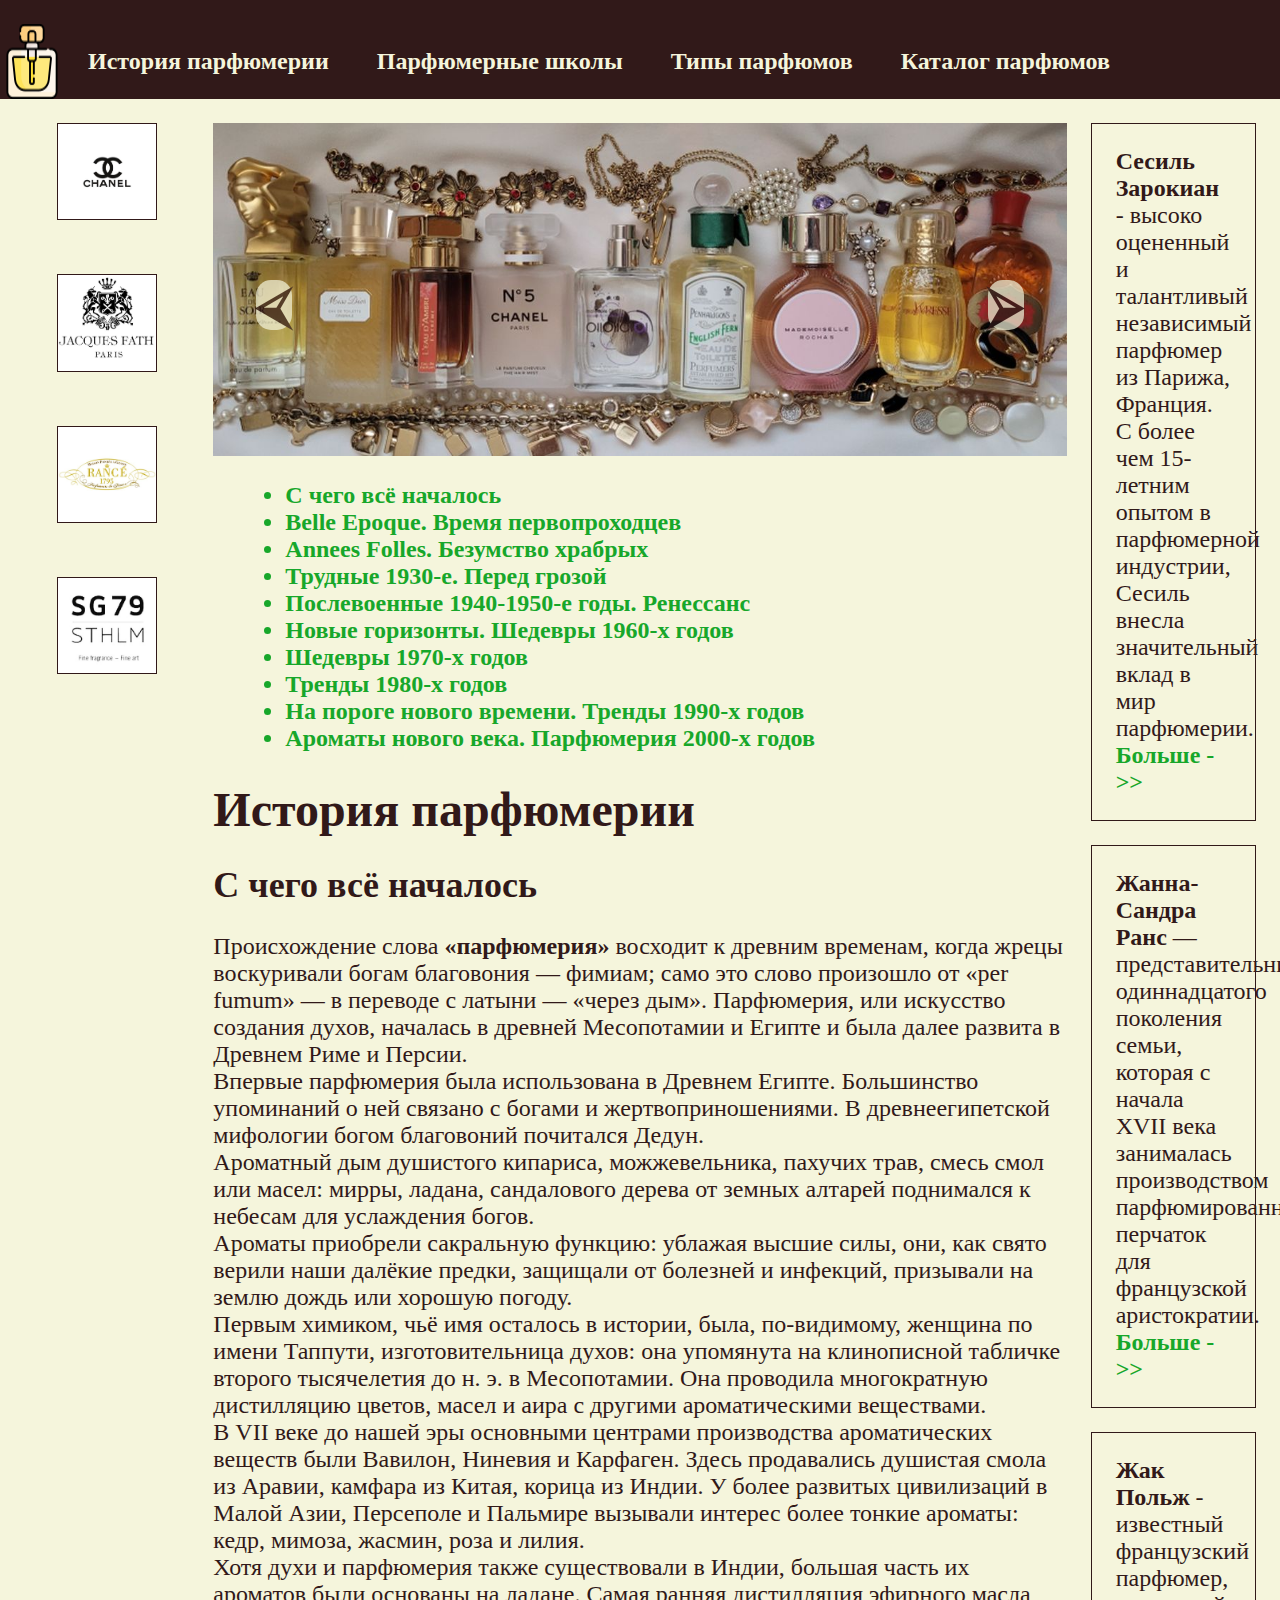
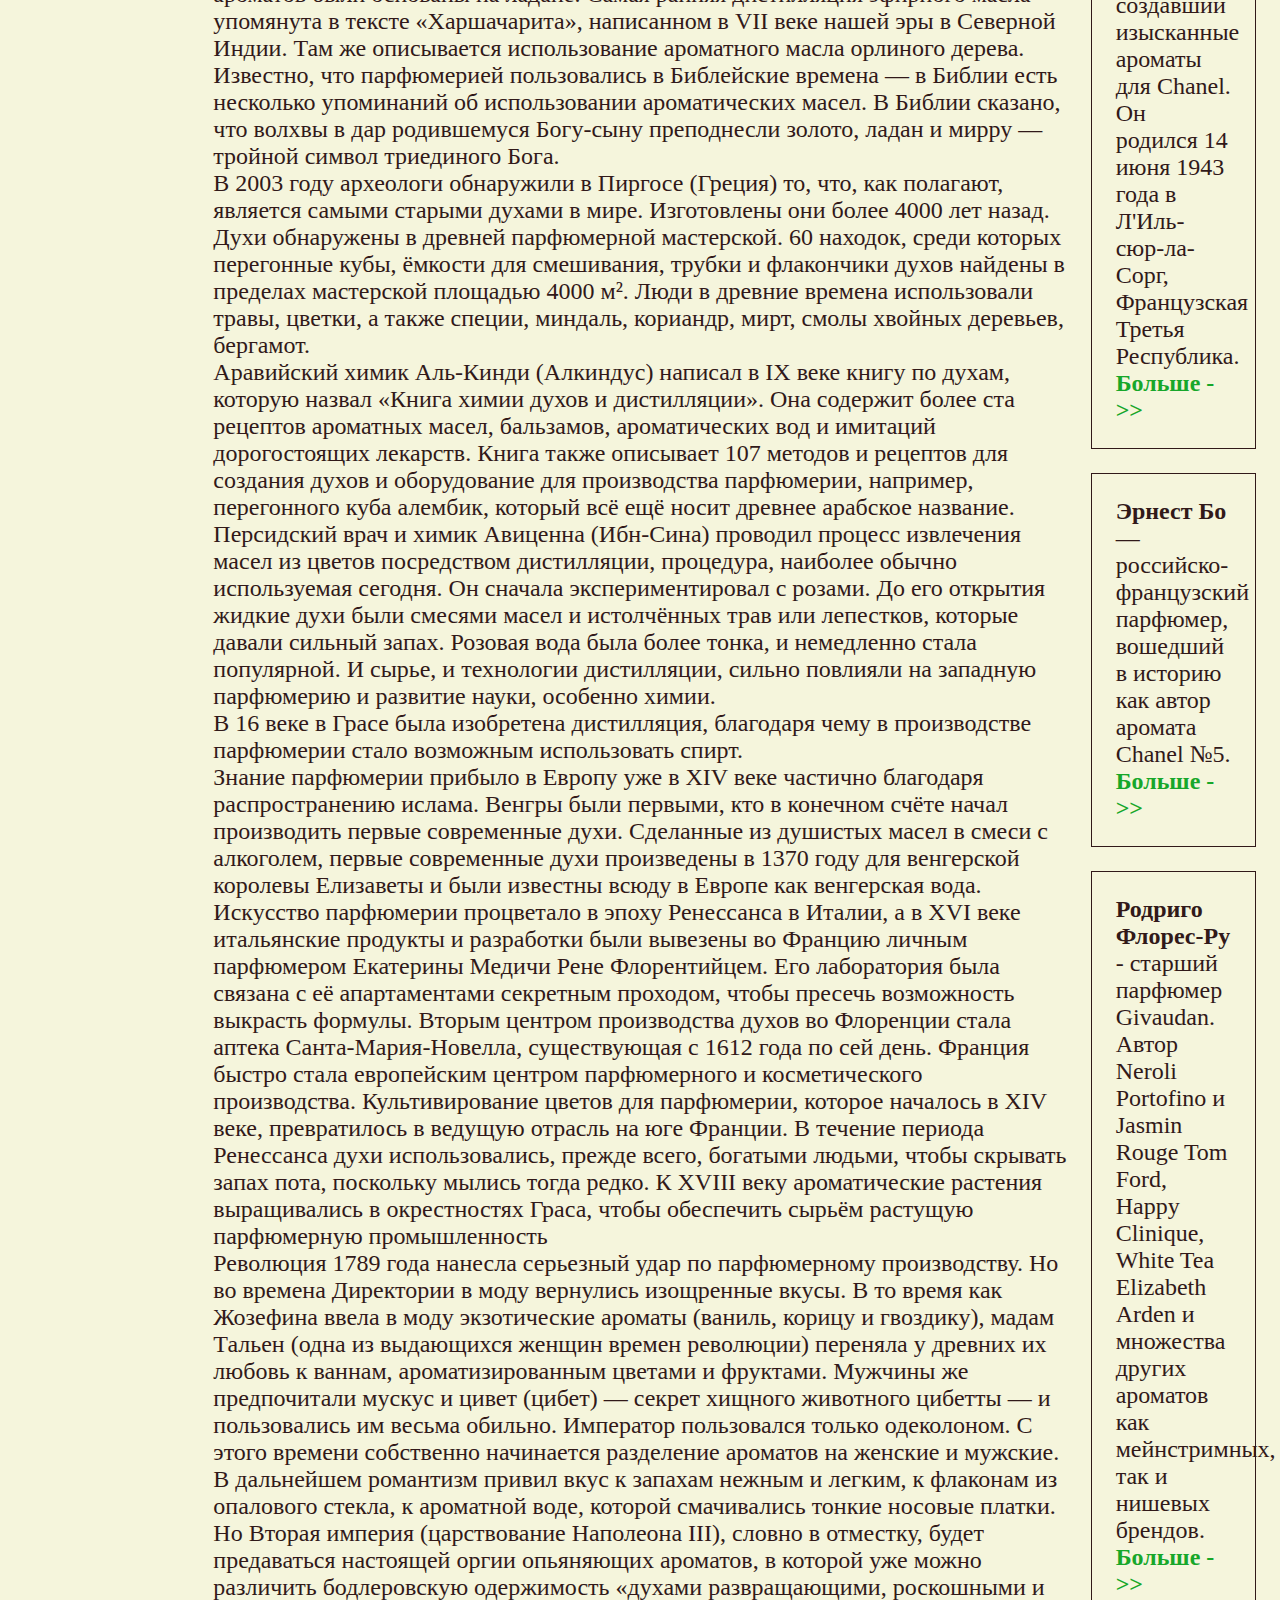
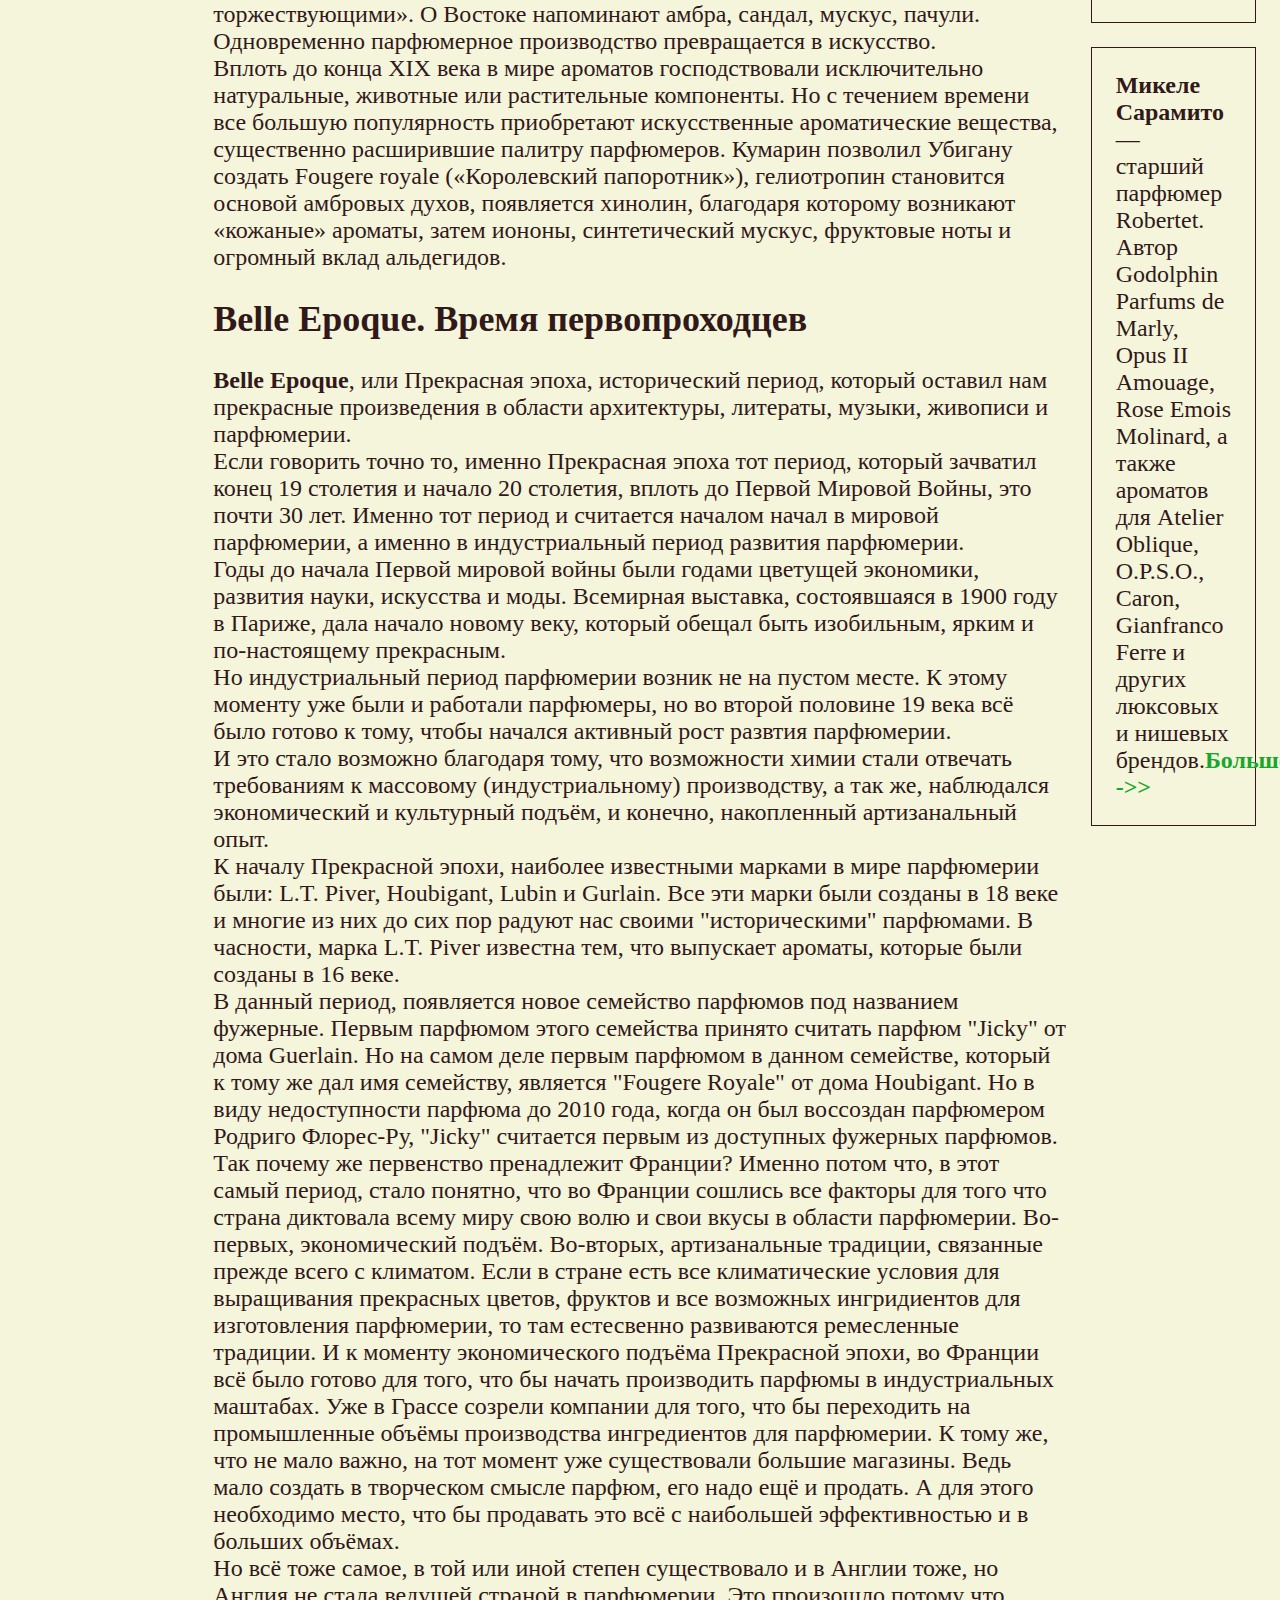
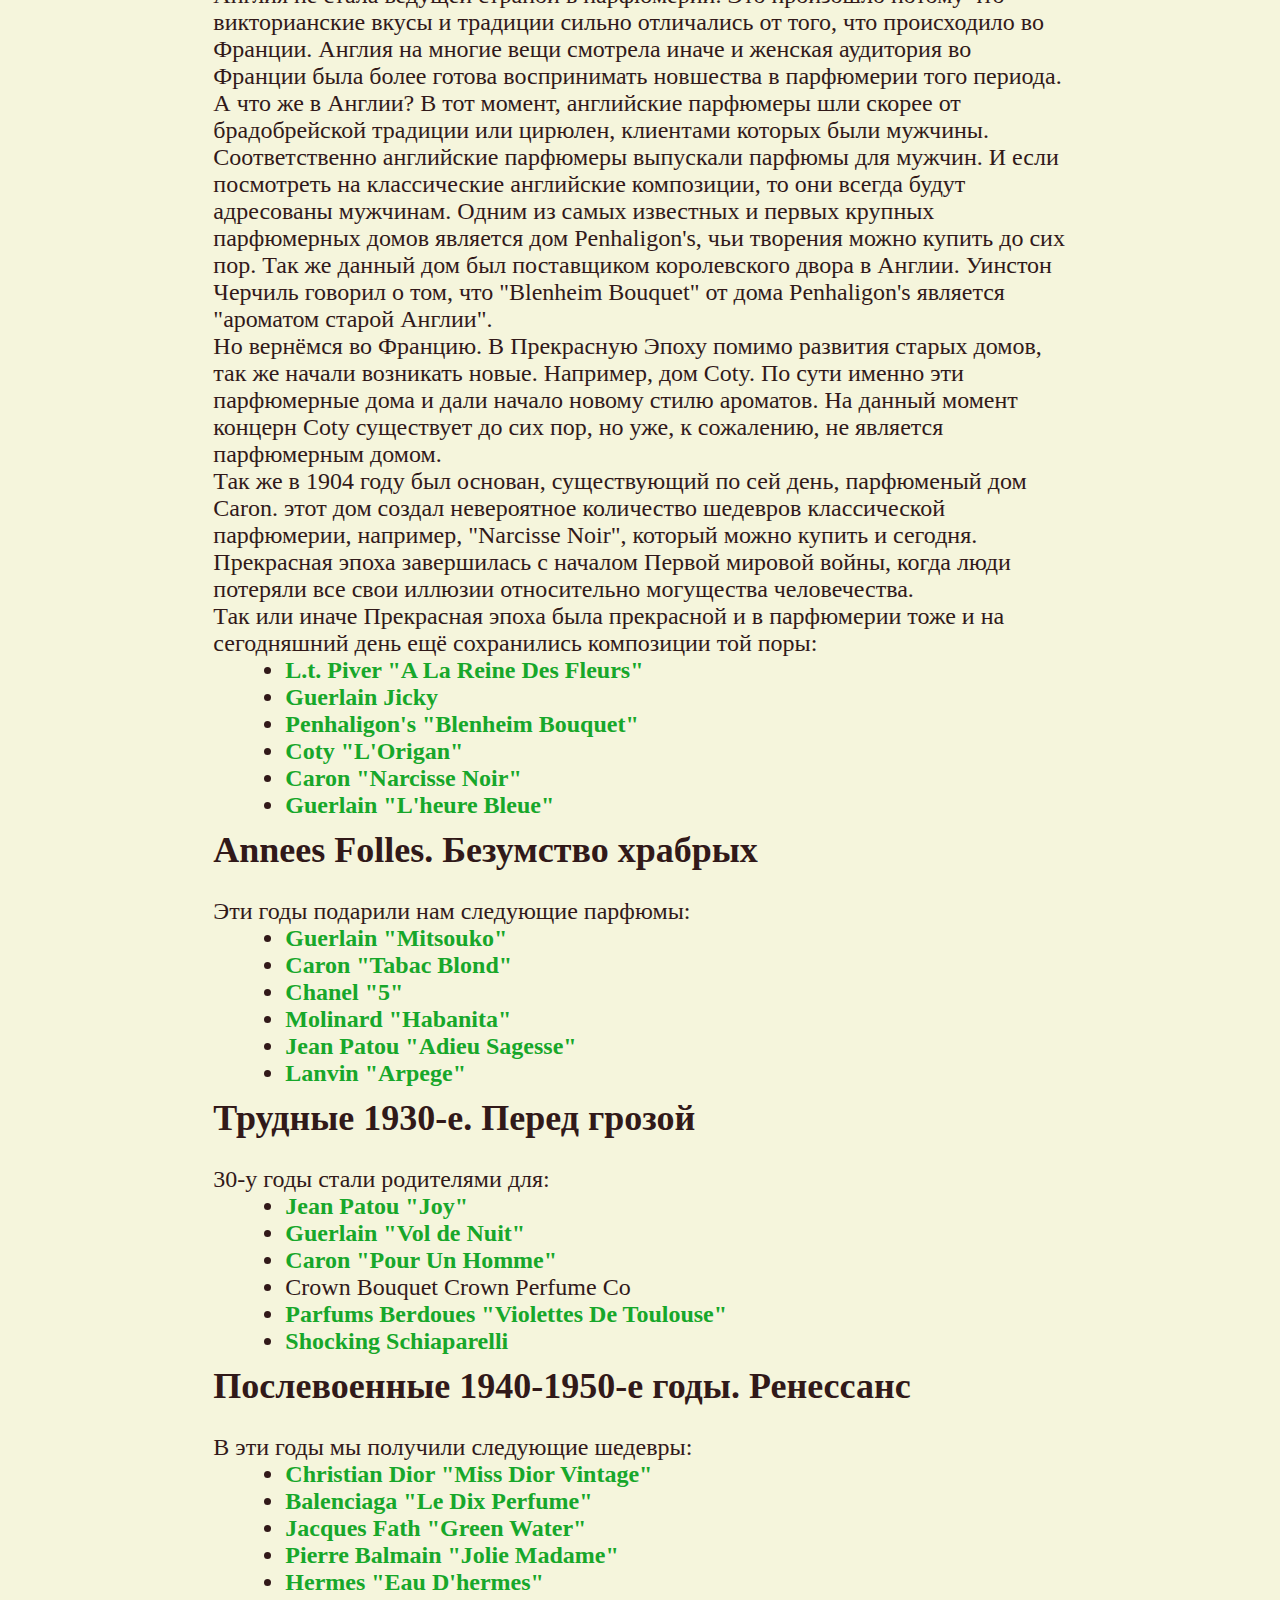
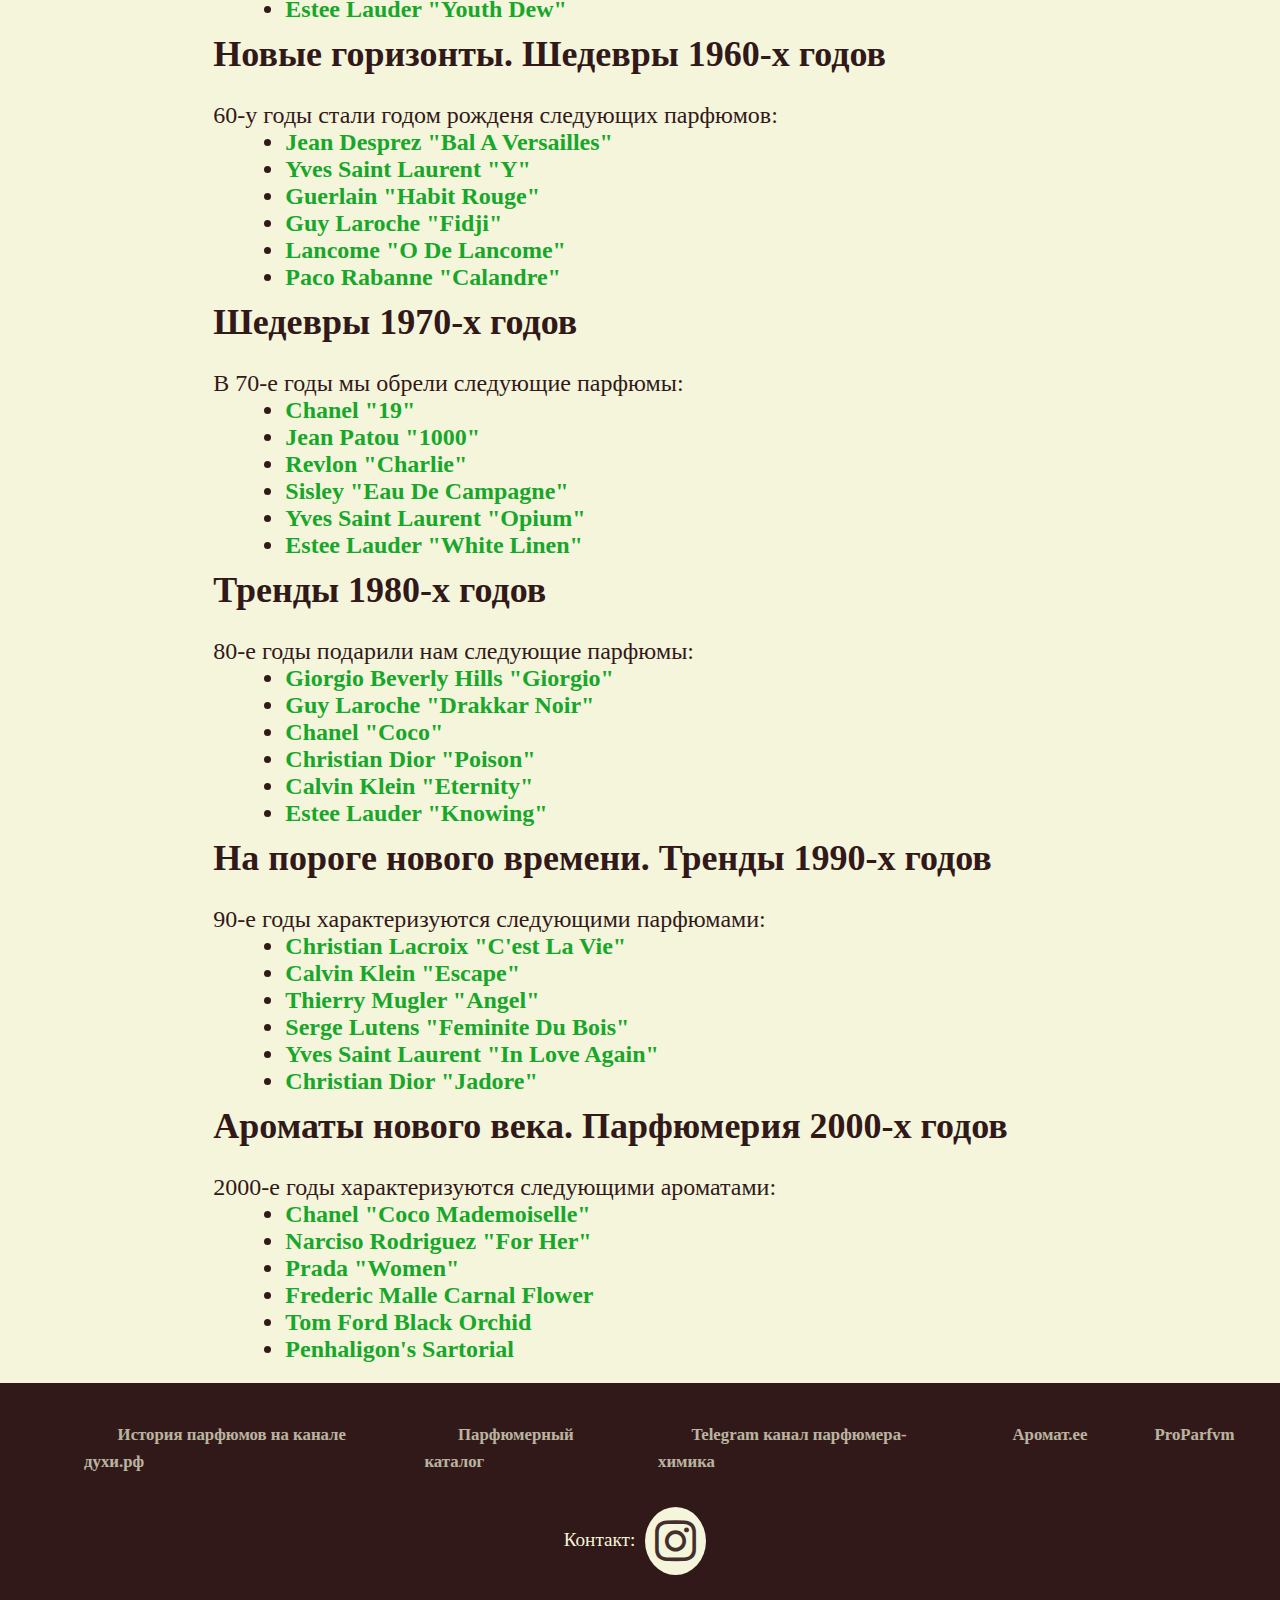
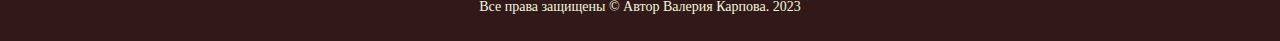
<file: index.html>
<!DOCTYPE html>
<html lang="ru">

<head>
    <meta charset="UTF-8">
    <meta http-equiv="X-UA-Compatible" content="IE=edge">
    <meta name="viewport" content="width=device-width, initial-scale=1.0">
    <link rel="icon" type="image/png" href="static/img/perfume.png">
    <link rel="stylesheet" href="static/style/header.css">
    <link rel="stylesheet" href="static/style/styles.css">
    <link rel="stylesheet" href="static/style/slider.css">
    <link rel="stylesheet" href="static/style/footer.css">
    <!-- Add icon library -->
    <link rel="stylesheet" href="https://cdnjs.cloudflare.com/ajax/libs/font-awesome/4.7.0/css/font-awesome.min.css">
    <title>История парфюмерии</title>
</head>

<body>
    <header>
        <div class="navbar">
            <img src="static/img/perfume.png" alt="...">
            <div class="drop">
                <button class="nav-btn">&#9776;</button>
                <div class="nav-list">
                    <a href="index.html">История парфюмерии</a></li>
                    <a href="schools.html">Парфюмерные школы</a></li>
                    <a href="types.html">Типы парфюмов</a></li>
                    <a href="cards.html">Каталог парфюмов</a></li>
                </div>
            </div>
        </div>
    </header>
    <section>
        <div class="main-container">
            <div class="left-bar">
                <a href="https://www.chanel.com/ee/fragrance/" target="_blank"><img
                        src="static/img/brand-logo/Chanel-logo.jpg" alt="Chanel"></a>
                <a href="https://www.jacques-fath-parfums.com/" target="_blank"><img
                        src="static/img/brand-logo/Fath-logo.jpg" alt="Fath"></a>
                <a href="https://www.rance1795.com/en" target="_blank"><img src="static/img/brand-logo/Rance-logo.jpg"
                        alt="Rance"></a>
                <a href="http://www.sg79sthlm.com/" target="_blank"><img src="static/img/brand-logo/SG79STHLM-logo.jpg"
                        alt="SG79STHLM"></a>
            </div>
            <div class="container">
                <div class="slide-container">
                    <div class="slider" id="slider">
                        <img src="static/img/slider/long_vary1.jpg" alt="slide1">
                        <img src="static/img/slider/long_vary2.jpg" alt="slide2">
                        <img src="static/img/slider/long_vary3.jpg" alt="slide3">
                        <img src="static/img/slider/long_vary4.jpg" alt="slide4">
                        <img src="static/img/slider/long_vary5.jpg" alt="slide5">
                        <img src="static/img/slider/long_vary6.jpg" alt="slide6">
                    </div>
                    <div class="controls">
                        <button class="btnPrev" id="btnPrev">&#11160;</button>
                        <button class="btnNext" id="btnNext">&#11162;</button>
                    </div>
                </div>
                <div class="index">
                    <ul>
                        <li><a href="index.html#begin">С чего всё началось</a></li>
                        <li><a href="index.html#belle_epoque">Belle Epoque. Время первопроходцев</a></li>
                        <li><a href="index.html#annees_folles">Annees Folles. Безумство храбрых</a></li>
                        <li><a href="index.html#1930">Трудные 1930-е. Перед грозой</a></li>
                        <li><a href="index.html#after">Послевоенные 1940-1950-е годы. Ренессанс</a></li>
                        <li><a href="index.html#1960">Новые горизонты. Шедевры 1960-х годов</a></li>
                        <li><a href="index.html#1970">Шедевры 1970-х годов</a></li>
                        <li><a href="index.html#1980">Тренды 1980-х годов</a></li>
                        <li><a href="index.html#1990">На пороге нового времени. Тренды 1990-х годов</a></li>
                        <li><a href="index.html#2000">Ароматы нового века. Парфюмерия 2000-х годов</a></li>
                    </ul>
                </div>
                <div class="history">
                    <h1>История парфюмерии</h1>
                    <br>
                    <div class="begining">
                        <h2 id="begin">С чего всё началось</h2>
                        <br>
                        <p>
                            Происхождение слова <span>«парфюмерия»</span> восходит к древним временам, когда жрецы
                            воскуривали богам благовония — фимиам; само это слово произошло от «per fumum» — в переводе
                            с латыни — «через дым».
                            Парфюмерия, или искусство создания духов, началась в древней Месопотамии и Египте и была
                            далее развита в Древнем Риме и Персии.<br>
                            Впервые парфюмерия была использована в Древнем Египте. Большинство упоминаний о ней связано
                            с богами и жертвоприношениями. В древнеегипетской мифологии богом благовоний почитался
                            Дедун.<br>
                            Aроматный дым душистого кипариса, можжевельника, пахучих трав, смесь смол или масел: мирры,
                            ладана, сандалового дерева от земных алтарей поднимался к небесам для услаждения богов.<br>
                            Ароматы приобрели сакральную функцию: ублажая высшие силы, они, как свято верили наши
                            далёкие предки, защищали от болезней и инфекций, призывали на землю дождь или хорошую
                            погоду.<br>
                            Первым химиком, чьё имя осталось в истории, была, по-видимому, женщина по имени Таппути,
                            изготовительница духов: она упомянута на клинописной табличке второго тысячелетия до н. э. в
                            Месопотамии. Она проводила многократную дистилляцию цветов, масел и аира с другими
                            ароматическими веществами.<br>
                            В VII веке до нашей эры основными центрами производства ароматических веществ были Вавилон,
                            Ниневия и Карфаген. Здесь продавались душистая смола из Аравии, камфара из Китая, корица из
                            Индии. У более развитых цивилизаций в Малой Азии, Персеполе и Пальмире вызывали интерес
                            более тонкие ароматы: кедр, мимоза, жасмин, роза и лилия.<br>
                            Хотя духи и парфюмерия также существовали в Индии, большая часть их ароматов были основаны
                            на ладане. Самая ранняя дистилляция эфирного масла упомянута в тексте «Харшачарита»,
                            написанном в VII веке нашей эры в Северной Индии. Там же описывается использование
                            ароматного масла орлиного дерева.<br>
                            Известно, что парфюмерией пользовались в Библейские времена — в Библии есть несколько
                            упоминаний об использовании ароматических масел. В Библии сказано, что волхвы в дар
                            родившемуся Богу-сыну преподнесли золото, ладан и мирру — тройной символ триединого
                            Бога.<br>
                            В 2003 году археологи обнаружили в Пиргосе (Греция) то, что, как полагают, является самыми
                            старыми духами в мире. Изготовлены они более 4000 лет назад. Духи обнаружены в древней
                            парфюмерной мастерской. 60 находок, среди которых перегонные кубы, ёмкости для смешивания,
                            трубки и флакончики духов найдены в пределах мастерской площадью 4000 м². Люди в древние
                            времена использовали травы, цветки, а также специи, миндаль, кориандр, мирт, смолы хвойных
                            деревьев, бергамот.<br>
                            Аравийский химик Аль-Кинди (Алкиндус) написал в IX веке книгу по духам, которую назвал
                            «Книга химии духов и дистилляции». Она содержит более ста рецептов ароматных масел,
                            бальзамов, ароматических вод и имитаций дорогостоящих лекарств. Книга также описывает 107
                            методов и рецептов для создания духов и оборудование для производства парфюмерии, например,
                            перегонного куба алембик, который всё ещё носит древнее арабское название.<br>
                            Персидский врач и химик Авиценна (Ибн-Сина) проводил процесс извлечения масел из цветов
                            посредством дистилляции, процедура, наиболее обычно используемая сегодня. Он сначала
                            экспериментировал с розами. До его открытия жидкие духи были смесями масел и истолчённых
                            трав или лепестков, которые давали сильный запах. Розовая вода была более тонка, и
                            немедленно стала популярной. И сырье, и технологии дистилляции, сильно повлияли на западную
                            парфюмерию и развитие науки, особенно химии.<br>
                            В 16 веке в Грасе была изобретена дистилляция, благодаря чему в производстве парфюмерии
                            стало возможным использовать спирт.<br>
                            Знание парфюмерии прибыло в Европу уже в XIV веке частично благодаря распространению ислама.
                            Венгры были первыми, кто в конечном счёте начал производить первые современные духи.
                            Сделанные из душистых масел в смеси с алкоголем, первые современные духи произведены в 1370
                            году для венгерской королевы Елизаветы и были известны всюду в Европе как венгерская вода.
                            Искусство парфюмерии процветало в эпоху Ренессанса в Италии, а в XVI веке итальянские
                            продукты и разработки были вывезены во Францию личным парфюмером Екатерины Медичи Рене
                            Флорентийцем. Его лаборатория была связана с её апартаментами секретным проходом, чтобы
                            пресечь возможность выкрасть формулы. Вторым центром производства духов во Флоренции стала
                            аптека Санта-Мария-Новелла, существующая с 1612 года по сей день. Франция быстро стала
                            европейским центром парфюмерного и косметического производства. Культивирование цветов для
                            парфюмерии, которое началось в XIV веке, превратилось в ведущую отрасль на юге Франции. В
                            течение периода Ренессанса духи использовались, прежде всего, богатыми людьми, чтобы
                            скрывать запах пота, поскольку мылись тогда редко. К XVIII веку ароматические растения
                            выращивались в окрестностях Граса, чтобы обеспечить сырьём растущую парфюмерную
                            промышленность<br>
                            Революция 1789 года нанесла серьезный удар по парфюмерному производству. Но во времена
                            Директории в моду вернулись изощренные вкусы. В то время как Жозефина ввела в моду
                            экзотические ароматы (ваниль, корицу и гвоздику), мадам Тальен (одна из выдающихся женщин
                            времен революции) переняла у древних их любовь к ваннам, ароматизированным цветами и
                            фруктами. Мужчины же предпочитали мускус и цивет (цибет) — секрет хищного животного цибетты
                            — и пользовались им весьма обильно. Император пользовался только одеколоном. С этого времени
                            собственно начинается разделение ароматов на женские и мужские.<br>
                            В дальнейшем романтизм привил вкус к запахам нежным и легким, к флаконам из опалового
                            стекла, к ароматной воде, которой смачивались тонкие носовые платки. Но Вторая империя
                            (царствование Наполеона III), словно в отместку, будет предаваться настоящей оргии
                            опьяняющих ароматов, в которой уже можно различить бодлеровскую одержимость «духами
                            развращающими, роскошными и торжествующими». О Востоке напоминают амбра, сандал, мускус,
                            пачули. Одновременно парфюмерное производство превращается в искусство.<br>
                            Вплоть до конца XIX века в мире ароматов господствовали исключительно натуральные, животные
                            или растительные компоненты. Но с течением времени все большую популярность приобретают
                            искусственные ароматические вещества, существенно расширившие палитру парфюмеров. Кумарин
                            позволил Убигану создать Fougere royale («Королевский папоротник»), гелиотропин становится
                            основой амбровых духов, появляется хинолин, благодаря которому возникают «кожаные» ароматы,
                            затем иононы, синтетический мускус, фруктовые ноты и огромный вклад альдегидов.<br>
                        </p>
                    </div>
                    <br>
                    <div class="belle_epoque">
                        <h2 id="belle_epoque">Belle Epoque. Время первопроходцев</h2>
                        <br>
                        <p>
                            <span>Belle Epoque</span>, или Прекрасная эпоха, исторический период, который оставил нам
                            прекрасные произведения в области архитектуры, литераты, музыки, живописи и парфюмерии.<br>
                            Если говорить точно то, именно Прекрасная эпоха тот период, который зачватил конец 19
                            столетия и начало 20 столетия, вплоть до Первой Мировой Войны, это почти 30 лет. Именно тот
                            период и считается началом начал в мировой парфюмерии, а именно в индустриальный период
                            развития парфюмерии.<br>
                            Годы до начала Первой мировой войны были годами цветущей экономики, развития науки,
                            искусства и моды. Всемирная выставка, состоявшаяся в 1900 году в Париже, дала начало новому
                            веку, который обещал быть изобильным, ярким и по-настоящему прекрасным.<br>
                            Но индустриальный период парфюмерии возник не на пустом месте. К этому моменту уже были и
                            работали парфюмеры, но во второй половине 19 века всё было готово к тому, чтобы начался
                            активный рост развтия парфюмерии.<br>
                            И это стало возможно благодаря тому, что возможности химии стали отвечать требованиям к
                            массовому (индустриальному) производству, а так же, наблюдался экономический и культурный
                            подъём, и конечно, накопленный артизанальный опыт.<br>
                            К началу Прекрасной эпохи, наиболее известными марками в мире парфюмерии были: L.T. Piver,
                            Houbigant, Lubin и Gurlain. Все эти марки были созданы в 18 веке и многие из них до сих пор
                            радуют нас своими "историческими" парфюмами. В часности, марка L.T. Piver известна тем, что
                            выпускает ароматы, которые были созданы в 16 веке.<br>
                            В данный период, появляется новое семейство парфюмов под названием фужерные. Первым парфюмом
                            этого семейства принято считать парфюм "Jicky" от дома Guerlain. Но на самом деле первым
                            парфюмом в данном семействе, который к тому же дал имя семейству, является "Fougere Royale"
                            от дома Houbigant. Но в виду недоступности парфюма до 2010 года, когда он был воссоздан
                            парфюмером Родриго Флорес-Ру, "Jicky" считается первым из доступных фужерных парфюмов.<br>
                            Так почему же первенство пренадлежит Франции? Именно потом что, в этот самый период, стало
                            понятно, что во Франции сошлись все факторы для того что страна диктовала всему миру свою
                            волю и свои вкусы в области парфюмерии. Во-первых, экономический подъём. Во-вторых,
                            артизанальные традиции, связанные прежде всего с климатом. Если в стране есть все
                            климатические условия для выращивания прекрасных цветов, фруктов и все возможных
                            ингридиентов для изготовления парфюмерии, то там естесвенно развиваются ремесленные
                            традиции. И к моменту экономического подъёма Прекрасной эпохи, во Франции всё было готово
                            для того, что бы начать производить парфюмы в индустриальных маштабах. Уже в Грассе созрели
                            компании для того, что бы переходить на промышленные объёмы производства ингредиентов для
                            парфюмерии. К тому же, что не мало важно, на тот момент уже существовали большие магазины.
                            Ведь мало создать в творческом смысле парфюм, его надо ещё и продать. А для этого необходимо
                            место, что бы продавать это всё с наибольшей эффективностью и в больших объёмах.<br>
                            Но всё тоже самое, в той или иной степен существовало и в Англии тоже, но Англия не стала
                            ведущей страной в парфюмерии. Это произошло потому что викторианские вкусы и традиции сильно
                            отличались от того, что происходило во Франции. Англия на многие вещи смотрела иначе и
                            женская аудитория во Франции была более готова воспринимать новшества в парфюмерии того
                            периода. А что же в Англии? В тот момент, английские парфюмеры шли скорее от брадобрейской
                            традиции или цирюлен, клиентами которых были мужчины. Соответственно английские парфюмеры
                            выпускали парфюмы для мужчин. И если посмотреть на классические английские композиции, то
                            они всегда будут адресованы мужчинам. Одним из самых известных и первых крупных парфюмерных
                            домов является дом Penhaligon's, чьи творения можно купить до сих пор. Так же данный дом был
                            поставщиком королевского двора в Англии. Уинстон Черчиль говорил о том, что "Blenheim
                            Bouquet" от дома Penhaligon's является "ароматом старой Англии".<br>
                            Но вернёмся во Францию. В Прекрасную Эпоху помимо развития старых домов, так же начали
                            возникать новые. Например, дом Coty. По сути именно эти парфюмерные дома и дали начало
                            новому стилю ароматов. На данный момент концерн Coty существует до сих пор, но уже, к
                            сожалению, не является парфюмерным домом.<br>
                            Так же в 1904 году был основан, существующий по сей день, парфюменый дом Caron. этот дом
                            создал невероятное количество шедевров классической парфюмерии, например, "Narcisse Noir",
                            который можно купить и сегодня.<br>
                            Прекрасная эпоха завершилась с началом Первой мировой войны, когда люди потеряли все свои
                            иллюзии относительно могущества человечества.
                            <br>
                            Так или иначе Прекрасная эпоха была прекрасной и в парфюмерии тоже и на сегодняшний день ещё
                            сохранились композиции той поры:
                        <ul>
                            <li> <a
                                    href="https://www.fragrantica.ru/perfume/L-T-Piver/A-la-Reine-des-Fleurs-11564.html">L.t.
                                    Piver "A La Reine Des Fleurs"</a></li>
                            <li><a href="https://www.fragrantica.ru/perfume/Guerlain/Jicky-103.html">Guerlain Jicky</a>
                            </li>
                            <li><a href="https://www.fragrantica.ru/perfume/Penhaligon-s/Blenheim-Bouquet-3940.html">Penhaligon's
                                    "Blenheim Bouquet"</a></li>
                            <li><a href="https://www.fragrantica.ru/perfume/Coty/L-Origan-6071.html">Coty "L'Origan"</a>
                            </li>
                            <li><a href="https://www.fragrantica.ru/perfume/Caron/Narcisse-Noir-1911-5593.html">Caron
                                    "Narcisse Noir"</a></li>
                            <li><a
                                    href="https://www.fragrantica.ru/perfume/Guerlain/L-Heure-Bleue-Eau-de-Parfum-208.html">Guerlain
                                    "L'heure Bleue"</a></li>
                        </ul>
                        </p>
                    </div>
                    <div class="annees_folles">
                        <h2 id="annees_folles">Annees Folles. Безумство храбрых</h2>
                        <br>
                        <p>
                            Эти годы подарили нам следующие парфюмы:
                        <ul>
                            <li><a href="https://www.fragrantica.ru/perfume/Guerlain/Mitsouko-Eau-de-Parfum-25316.html">Guerlain
                                    "Mitsouko"</a></li>
                            <li><a href="https://www.fragrantica.ru/perfume/Caron/Tabac-Blond-29.html">Caron "Tabac
                                    Blond"</a></li>
                            <li><a
                                    href="https://www.fragrantica.ru/perfume/Chanel/Chanel-No-5-Eau-de-Parfum-40069.html">Chanel
                                    "5"</a></li>
                            <li><a href="https://www.fragrantica.ru/perfume/Molinard/Habanita-3934.html">Molinard
                                    "Habanita"</a></li>
                            <li><a href="https://www.fragrantica.ru/perfume/Jean-Patou/Adieu-Sagesse-6947.html">Jean
                                    Patou "Adieu Sagesse"</a></li>
                            <li><a href="https://www.fragrantica.ru/perfume/Lanvin/Arpege-6.html">Lanvin "Arpege"</a>
                            </li>
                        </ul>
                        </p>
                    </div>
                    <div class="1930">
                        <h2 id="1930">Трудные 1930-е. Перед грозой</h2>
                        <br>
                        <p>
                            30-у годы стали родителями для:
                        <ul>
                            <li><a href="https://www.fragrantica.ru/perfume/Jean-Patou/Joy-1436.html">Jean Patou
                                    "Joy"</a></li>
                            <li><a href="https://www.fragrantica.ru/perfume/Guerlain/Vol-de-Nuit-49.html">Guerlain "Vol
                                    de Nuit"</a></li>
                            <li><a href="https://www.fragrantica.ru/perfume/Caron/Pour-Un-Homme-de-Caron-3166.html">Caron
                                    "Pour Un Homme"</a></li>
                            <li>Crown Bouquet Crown Perfume Co</li>
                            <li><a
                                    href="https://www.fragrantica.ru/perfume/Parfums-Berdoues/Violettes-de-Toulouse-Eau-de-Parfum-4847.html">Parfums
                                    Berdoues "Violettes De Toulouse"</a></li>
                            <li><a href="https://www.fragrantica.ru/perfume/Schiaparelli/Shocking-4876.html">Shocking
                                    Schiaparelli</a></li>
                        </ul>
                        </p>
                    </div>
                    <div class="after">
                        <h2 id="after">Послевоенные 1940-1950-е годы. Ренессанс</h2>
                        <br>
                        <p>
                            В эти годы мы получили следующие шедевры:
                        <ul>
                            <li><a href="https://www.fragrantica.ru/perfume/Dior/Miss-Dior-223.html">Christian Dior
                                    "Miss Dior Vintage"</a></li>
                            <li><a href="https://www.fragrantica.ru/perfume/Balenciaga/Le-Dix-Perfume-402.html">Balenciaga
                                    "Le Dix Perfume"</a></li>
                            <li><a href="https://www.fragrantica.ru/perfume/Jacques-Fath/Green-Water-32569.html">Jacques
                                    Fath "Green Water"</a></li>
                            <li><a href="https://www.fragrantica.ru/perfume/Pierre-Balmain/Jolie-Madame-3817.html">Pierre
                                    Balmain "Jolie Madame"</a></li>
                            <li><a href="https://www.fragrantica.ru/perfume/Hermes/Eau-D-Hermes-4660.html">Hermes "Eau
                                    D'hermes"</a></li>
                            <li><a href="https://www.fragrantica.ru/perfume/Estee-Lauder/Youth-Dew-555.html">Estee
                                    Lauder "Youth Dew"</a></li>
                        </ul>
                        </p>
                    </div>
                    <div class="1960">
                        <h2 id="1960">Новые горизонты. Шедевры 1960-х годов</h2>
                        <br>
                        <p>
                            60-у годы стали годом рожденя следующих парфюмов:
                        <ul>
                            <li><a href="https://www.fragrantica.ru/perfume/Jean-Desprez/Bal-a-Versailles-3972.html">Jean
                                    Desprez "Bal A Versailles"</a></li>
                            <li><a
                                    href="https://www.fragrantica.ru/perfume/Yves-Saint-Laurent/Yves-Saint-Laurent-Y-45956.html">Yves
                                    Saint Laurent "Y"</a></li>
                            <li><a
                                    href="https://www.fragrantica.ru/perfume/Guerlain/Habit-Rouge-Eau-de-Parfum-25313.html">Guerlain
                                    "Habit Rouge"</a></li>
                            <li><a href="https://www.fragrantica.ru/perfume/Guy-Laroche/Fidji-Eau-de-Parfum-61675.html">Guy
                                    Laroche "Fidji"</a></li>
                            <li><a href="https://www.fragrantica.ru/perfume/Lancome/O-de-Lancome-187.html">Lancome "O De
                                    Lancome"</a></li>
                            <li><a href="https://www.fragrantica.ru/perfume/Paco-Rabanne/Calandre-522.html">Paco Rabanne
                                    "Calandre"</a></li>
                        </ul>
                        </p>
                    </div>
                    <div class="1970">
                        <h2 id="1970">Шедевры 1970-х годов</h2>
                        <br>
                        <p>
                            В 70-е годы мы обрели следующие парфюмы:
                        <ul>
                            <li><a
                                    href="https://www.fragrantica.ru/perfume/Chanel/Chanel-No-19-Eau-de-Parfum-12345.html">Chanel
                                    "19"</a></li>
                            <li><a href="https://www.fragrantica.ru/perfume/Jean-Patou/1000-2658.html">Jean Patou
                                    "1000"</a></li>
                            <li><a href="https://www.fragrantica.ru/perfume/Revlon/Charlie-3141.html">Revlon
                                    "Charlie"</a></li>
                            <li><a href="https://www.fragrantica.ru/perfume/Sisley/Eau-de-Campagne-1003.html">Sisley
                                    "Eau De Campagne"</a></li>
                            <li><a href="https://www.fragrantica.ru/perfume/Yves-Saint-Laurent/Opium-1977-93.html">Yves
                                    Saint Laurent "Opium"</a></li>
                            <li><a href="https://www.fragrantica.ru/perfume/Estee-Lauder/White-Linen-542.html">Estee
                                    Lauder "White Linen"</a></li>
                        </ul>
                        </p>
                    </div>
                    <div class="1980">
                        <h2 id="1980">Тренды 1980-х годов</h2>
                        <br>
                        <p>
                            80-е годы подарили нам следующие парфюмы:
                        <ul>
                            <li><a
                                    href="https://www.fragrantica.ru/perfume/Giorgio-Beverly-Hills/Giorgio-Beverly-Hills-Giorgio-Rodeo-Drive-Collector-Edition-38573.html">
                                    Giorgio Beverly Hills "Giorgio"</a></li>
                            <li><a href="https://www.fragrantica.ru/perfume/Guy-Laroche/Drakkar-Noir-2069.html">Guy
                                    Laroche "Drakkar Noir"</a></li>
                            <li><a href="https://www.fragrantica.ru/perfume/Chanel/Coco-Parfum-31354.html">Chanel
                                    "Coco"</a></li>
                            <li><a href="https://www.fragrantica.ru/perfume/Dior/Poison-218.html">Christian Dior
                                    "Poison"</a></li>
                            <li><a href="https://www.fragrantica.ru/perfume/Calvin-Klein/Eternity-257.html">Calvin Klein
                                    "Eternity"</a></li>
                            <li><a href="https://www.fragrantica.ru/perfume/Estee-Lauder/Knowing-548.html">Estee Lauder
                                    "Knowing"</a></li>
                        </ul>
                        </p>
                    </div>
                    <div class="1990">
                        <h2 id="1990">На пороге нового времени. Тренды 1990-х годов</h2>
                        <br>
                        <p>
                            90-е годы характеризуются следующими парфюмами:
                        <ul>
                            <li><a href="https://www.fragrantica.ru/perfume/Christian-Lacroix/C-est-La-Vie-6012.html">Christian
                                    Lacroix "C'est La Vie"</a></li>
                            <li><a href="https://www.fragrantica.ru/perfume/Calvin-Klein/Escape-271.html">Calvin Klein
                                    "Escape"</a></li>
                            <li><a href="https://www.fragrantica.ru/perfume/Mugler/Angel-704.html"> Thierry Mugler
                                    "Angel"</a></li>
                            <li><a href="https://www.fragrantica.ru/perfume/Serge-Lutens/Feminite-du-Bois-5749.html">Serge
                                    Lutens "Feminite Du Bois"</a></li>
                            <li><a href="https://www.fragrantica.ru/perfume/Yves-Saint-Laurent/In-Love-Again-104.html">Yves
                                    Saint Laurent "In Love Again"</a></li>
                            <li><a href="https://www.fragrantica.ru/perfume/Dior/J-adore-210.html">Christian Dior
                                    "Jadore"</a></li>
                        </ul>
                        </p>
                    </div>
                    <div class="2000">
                        <h2 id="2000">Ароматы нового века. Парфюмерия 2000-х годов</h2>
                        <br>
                        <p>
                            2000-е годы характеризуются следующими ароматами:
                        <ul>
                            <li><a href="https://www.fragrantica.ru/perfume/Chanel/Coco-Mademoiselle-Parfum-6928.html">Chanel
                                    "Coco Mademoiselle"</a></li>
                            <li><a
                                    href="https://www.fragrantica.ru/perfume/Narciso-Rodriguez/Narciso-Rodriguez-For-Her-209.html">Narciso
                                    Rodriguez "For Her"</a></li>
                            <li><a href="https://www.fragrantica.ru/perfume/Prada/Prada-1045.html">Prada "Women"</a>
                            </li>
                            <li><a href="fragrantica.ru/perfume/Frederic-Malle/Carnal-Flower-1024.html">Frederic Malle
                                    Carnal Flower</a></li>
                            <li><a href="https://www.fragrantica.ru/perfume/Tom-Ford/Black-Orchid-1018.html">Tom Ford
                                    Black Orchid</a></li>
                            <li><a href="https://www.fragrantica.ru/perfume/Penhaligon-s/Sartorial-10559.html">Penhaligon's
                                    Sartorial</a></li>
                        </ul>
                        </p>
                    </div>
                </div>
            </div>
            <div class="right-bar">
                <p><span>Сесиль Зарокиан</span> - высоко оцененный и талантливый независимый парфюмер из Парижа,
                    Франция. С более чем 15-летним опытом в парфюмерной индустрии, Сесиль внесла значительный вклад в
                    мир парфюмерии.<a href="news.html#news1"> Больше ->></a></p>

                <p><span>Жанна-Сандра Ранс</span> — представительница одиннадцатого поколения семьи, которая с начала
                    XVII века занималась производством парфюмированных перчаток для французской аристократии. <a
                        href="news.html#news2"> Больше ->></a></p>

                <p><span>Жак Польж</span> - известный французский парфюмер, создавший изысканные ароматы для Chanel. Он
                    родился 14 июня 1943 года в Л'Иль-сюр-ла-Сорг, Французская Третья Республика.<a
                        href="news.html#news3"> Больше ->></a></p>

                <p><span>Эрнест Бо</span> — российско-французский парфюмер, вошедший в историю как автор аромата Chanel
                    №5. <a href="news.html#news4"> Больше ->></a></p>

                <p><span>Родриго Флорес-Ру</span> - старший парфюмер Givaudan. Автор Neroli Portofino и Jasmin Rouge Tom
                    Ford, Happy Clinique, White
                    Tea Elizabeth Arden и множества других ароматов как мейнстримных, так и нишевых брендов. <a
                        href="news.html#news5"> Больше ->></a></p>

                <p><span>Микеле Сарамито</span> — старший парфюмер Robertet. Автор Godolphin Parfums de Marly, Opus II
                    Amouage, Rose Emois Molinard, а также ароматов для Atelier Oblique, O.P.S.O., Caron, Gianfranco
                    Ferre и других люксовых и нишевых брендов.<a href="news.html#news6">Больше ->></a></p>


            </div>
        </div>
    </section>
    <footer>
        <div class="footer-container">
            <div class="footerNav">
                <ul>
                    <li><a href="https://youtube.com/playlist?list=PL3ppLheU7W8Q5YRGw70vdPrhgOxrbaWzX">История парфюмов на канале духи.рф</a></li>
                    <li><a href="shttps://www.fragrantica.ru/">Парфюмерный каталог</a></li>
                    <li><a href="https://t.me/sciscent">Telegram канал парфюмера-химика</a></li>
                    <li><a href="https://aromat.ee/">Аромат.ее</a></li>
                    <li><a href="https://www.parfvm.net">ProParfvm</a></li>
                </ul>
            </div>
            <div class="socialIcons">
                <p>Контакт:</p>
                <a href="https://www.instagram.com/valeria_kapriz/"><i class="fa fa-instagram"></i></a>
            </div>
            <div class="footerText">
                <p>Все права защищены &copy; Автор Валерия Карпова. 2023</p>
            </div>
        </div>
    </footer>
    <script src="static/catalog/slider.js"></script>
</body>

</html>
</file>
<file: static/style/header.css>
.navbar {
    display: flex;
    background-color: var(--color-dbrown);
    padding-top: 1em;
}

.nav-list {
    display: flex;
}

.nav-list a {
    display: block;
    padding: 1em;
    text-decoration: none;
    color: var(--color-light);
}

.nav-list a:hover {
    background-color: var(--color-mbrown);
}

.nav-btn {
    display: none;
}

@media (max-width: 1000px) {
    .nav-btn {
        font-size: 2em;
        padding-inline: 10px;
        padding-bottom: 3px;
        border: none;
        background-color: var(--color-dbrown);
        display: block;
        cursor: pointer;
        color: var(--color-light);
    }
    .nav-list {
        display: none;
    }
    .nav-btn:hover {
        background-color: var(--color-mbrown);
    }
    .drop:hover .nav-list {
        display: block;
        position: absolute;
        right: 1px;
        background-color: var(--color-dbrown);
    }
    .navbar {
        justify-content: space-between;

    }
}
</file>
<file: static/style/styles.css>
:root {
    --color-light: beige;
    --color-mbrown: rgb(131, 68, 68);
    --color-dbrown: rgb(49, 25, 25);
    --color-green: rgb(104, 211, 118);
    --color-dgreen: rgb(23, 167, 42);
}

* {
    margin: 0;
    padding: 0;
}

body {
    background-color: var(--color-light);
    font-size: 1.5em;
    &._locked {
        overflow: hidden;
    }
}

.main-container {
    display: grid;
    grid-template-columns: repeat(12, 1fr);
}

.left-bar {
    grid-column: 1/3;
    display: inline-block;
    text-align: center;
}

.left-bar img {
    display: center;
    margin: 1em;
    border-style: solid;
    border-width: 0.5px;
    max-width: 100px;
    border-color: var(--color-dbrown);
}

.container {
    grid-column: 3/11;
    box-sizing: border-box;
    color: var(--color-dbrown);
}

.right-bar {
    grid-column: 11/13;
}

.right-bar p {
    margin: 1em;
    padding: 1em;
    border-style: solid;
    border-width: 0.5px;
    color: var(--color-dbrown);
    border-color: var(--color-dbrown);
}

/*media zapros dlja adaptivnosti pod ekraby telefona i plansheta*/
@media (max-width: 1000px) {
    .container {
        grid-template-columns: repeat(2, 1fr);/*ogranicenie po colonkam*/
        grid-template-rows: repeat(5);
    }
}

@media (max-width: 600px) {
    .container {
        grid-template-columns: repeat(1, 1fr);/*ogranicenie po colonkam*/
        grid-template-rows: repeat(9);
    }
    .card {
        margin-inline: 0;
    }
}

span {
    font-weight: bold;
}
.index {
    padding-top: 20px;
    padding-bottom: 20px;
}

a,
.index a {
    text-decoration: none;
    color: var(--color-dgreen);
    font-weight: bold;
}
.index ul {
    color: var(--color-dgreen);
}

ul {
    padding-left: 3em;
    margin-bottom: 10px;
}

ol {
    padding-left: 1em;
    list-style:decimal;
}
</file>
<file: static/style/slider.css>
.slide-container {
    position: grid;
    grid-column: 3/11;
    display: flex;
    justify-content: center;
    align-items: center;
}
.slider {
    margin: 0 auto;
    padding-top: 1em;
}
.slider>img {
    width: 100%;
}

.hidden {
    display: none;
}

.controls>button {
    padding: 0;
    color: var(--color-dbrown);
    font-weight: bold;
    background: var(--color-light);
    border-radius: 15px;
    border: none;
    font-size: 50px;
    line-height: 50px;
    position: absolute;
    display: block;
    cursor: pointer;
    transition: 1s;
    opacity: 70%;
}

.btnPrev {
    left: 20%;
}

.btnNext {
    right: 20%;
}
</file>
<file: static/style/footer.css>
* {
    padding: 0;
    margin: 0;
    box-sizing: border-box;
}
footer {
    width: 100%;
    background-color: var(--color-dbrown);
    color: var(--color-light);
    margin-top: 10px;
}

.footer-container {
    width: 100%;
    padding: 0.5em;
}

.socialIcons {
    display: flex;
    justify-content: center;

}

.socialIcons a {
    text-decoration: none;
    padding: 10px;
    background-color: var(--color-light);
    margin: 10px;
    border-radius: 50%;
}

.socialIcons a i{
    font-size: 2em;
    color: var(--color-dbrown);
    opacity: 0.9;
}

.socialIcons p{
    margin-top: 1.7em;
    font-size: 0.8em;
}
/*hoover effects for */
.socialIcons i:hover {
    transition: 0.5s;
    opacity: 1;
}

.footerNav {
    margin: 1em 0;
}

.footerNav ul {
    display: flex;
    justify-content: center;
    list-style-type: none;
}

.footerNav ul li a {
    color: var(--color-light);
    margin: 2em;
    text-decoration: none;
    opacity: 0.7;
    transition: 0.5s;
    font-size: 0.7em;
}

.footerNav ul li a:hover {
    opacity: 1;
}

.footerText {
    display: flex;
    justify-content: center;
    color: var(--color-light);
    margin: 1em;
    font-size: 14px;
}

@media (max-width: 700px) {
    .footerNav ul {
        flex-direction: column;
    }
    .footerNav ul li {
        width: 100%;
        text-align: center;
        margin: 0.5em;
    }
}
</file>
